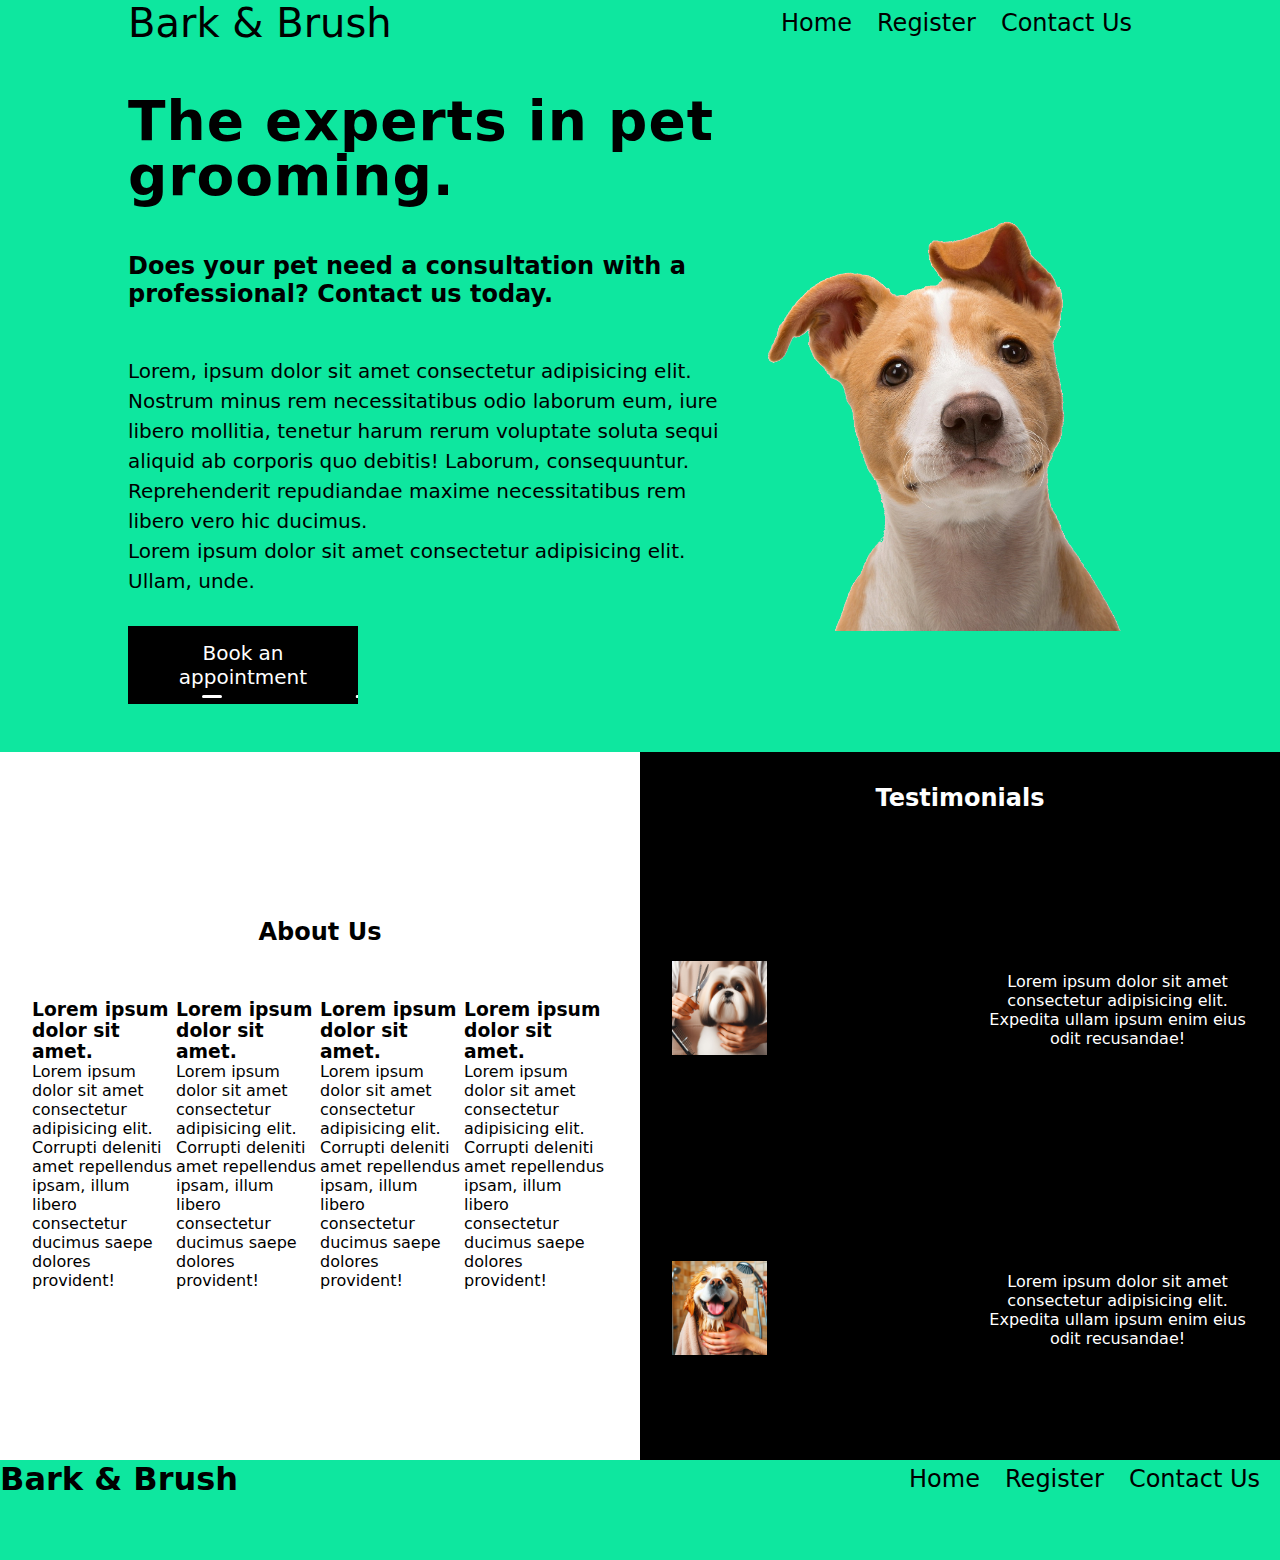
<file: index.html>
<!DOCTYPE html>
<html lang="en">
<head>
    <meta charset="UTF-8">
    <meta name="viewport" content="width=device-width, initial-scale=1.0">
    <link rel="stylesheet" href="./styles/main.css">
    <link rel="preconnect" href="https://fonts.googleapis.com">
    <link rel="preconnect" href="https://fonts.gstatic.com" crossorigin>
    <link href="https://fonts.googleapis.com/css2?family=Montserrat:ital,wght@0,100..900;1,100..900&display=swap" rel="stylesheet">
    <title>Bark & Brush</title>
</head>
<body>
    <header class="site-header">
        <div class="container flex-container margin-b30">
            <h1>Bark & Brush</h1>
            <nav>
                <a href="index.html">Home</a>
                <a href="register.html">Register</a>
                <a href="#">Contact Us</a>
            </nav>
        </div>
        <div class="container flex-container">
            <div class="header-text margin-b30">
                <p class="main-text margin-b30">The experts in pet grooming.</p>
                <p class="secondary-text margin-b30">Does your pet need a consultation with a professional? Contact us today.</p>
                <p class="normal-text">Lorem, ipsum dolor sit amet consectetur adipisicing elit. Nostrum minus rem necessitatibus odio laborum eum, iure libero mollitia, tenetur harum rerum voluptate soluta sequi aliquid ab corporis quo debitis! Laborum, consequuntur. Reprehenderit repudiandae maxime necessitatibus rem libero vero hic ducimus.</p>
                <p class="normal-text">Lorem ipsum dolor sit amet consectetur adipisicing elit. Ullam, unde.</p>

                <a class= "btn" href="register.html">Book an appointment</a>
            </div>
            <div class="header-img">
                <img src="./img/dog-67.png" alt="dog">
            </div>
        </div>
    </header>
    <main class="flex-container">
        <section class="container more-about-us margin-b30">
            <h1 class="secondary-text centered-text margin-b30">About Us</h1>
            <div class="grid-container">
                <div class="container">
                    <h3>Lorem ipsum dolor sit amet.</h3>
                    <p>Lorem ipsum dolor sit amet consectetur adipisicing elit. Corrupti deleniti amet repellendus ipsam, illum libero consectetur ducimus saepe dolores provident!</p>
                </div>
                <div class="container">
                    <h3>Lorem ipsum dolor sit amet.</h3>
                    <p>Lorem ipsum dolor sit amet consectetur adipisicing elit. Corrupti deleniti amet repellendus ipsam, illum libero consectetur ducimus saepe dolores provident!</p>
                </div>
                <div class="container">
                    <h3>Lorem ipsum dolor sit amet.</h3>
                    <p>Lorem ipsum dolor sit amet consectetur adipisicing elit. Corrupti deleniti amet repellendus ipsam, illum libero consectetur ducimus saepe dolores provident!</p>
                </div>
                <div class="container">
                    <h3>Lorem ipsum dolor sit amet.</h3>
                    <p>Lorem ipsum dolor sit amet consectetur adipisicing elit. Corrupti deleniti amet repellendus ipsam, illum libero consectetur ducimus saepe dolores provident!</p>
                </div>
            </div>
        </section>
        <section class="container margin-b30 testimonials">
            <h2 class="secondary-text centered-text margin-b30">Testimonials</h2>
            <div class="testimonial-container">
                <div>
                    <img class="testimonial-img" src="./img/testimonial1.jpg" alt="testimonialdog1">
                </div>
                <div>
                    <p class="centered-text">Lorem ipsum dolor sit amet consectetur adipisicing elit. Expedita ullam ipsum enim eius odit recusandae!</p>
                </div>
            </div>
            <div class="testimonial-container">
                <div>
                    <img class="testimonial-img" src="./img/testimonial2.jpg" alt="testimonialdog2">
                </div>
                <div>
                <p class="centered-text">Lorem ipsum dolor sit amet consectetur adipisicing elit. Expedita ullam ipsum enim eius odit recusandae!</p>
                </div>
            </div>
        </section>
    </main>
    <footer class="site-footer">
        <div class="flex-container">
            <h1>Bark & Brush</h1>
            <nav>
                <a href="index.html">Home</a>
                <a href="register.html">Register</a>
                <a href="#">Contact Us</a>
            </nav>
        </div>
    </footer>
</body>
</html>
</file>
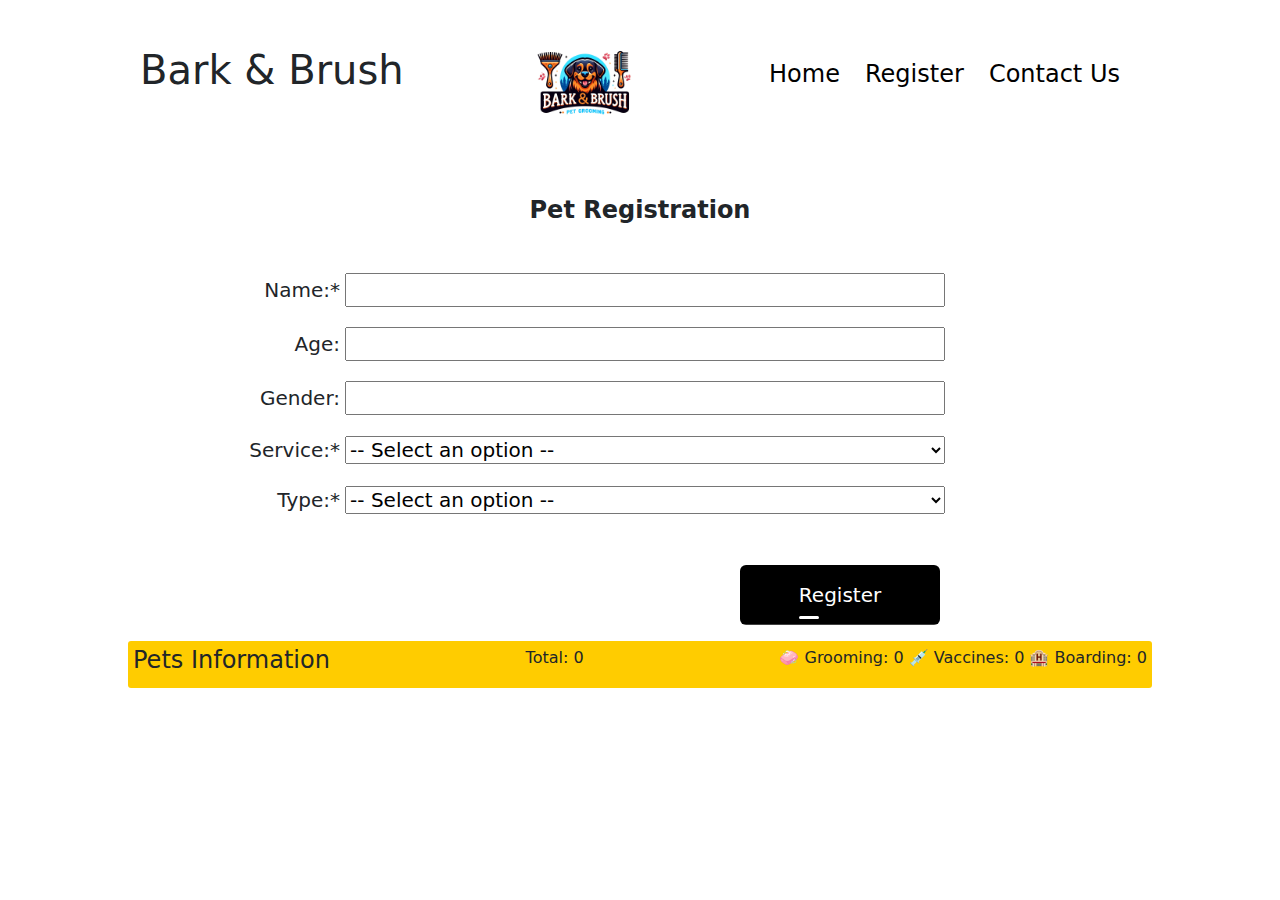
<file: register.html>
<!DOCTYPE html>
<html lang="en">
<head>
    <meta charset="UTF-8">
    <meta name="viewport" content="width=device-width, initial-scale=1.0">
    <link rel="stylesheet" href="https://cdn.jsdelivr.net/npm/bootstrap@5.3.3/dist/css/bootstrap.min.css">
    <link rel="stylesheet" href="./styles/main.css">
    <link rel="preconnect" href="https://fonts.googleapis.com">
    <link rel="preconnect" href="https://fonts.gstatic.com" crossorigin>
    <link href="https://fonts.googleapis.com/css2?family=Montserrat:ital,wght@0,100..900;1,100..900&display=swap" rel="stylesheet">
    <title>Bark & Brush</title>
</head>
<body>
    <header>
        <div class="container flex-container margin-b30">            
            <h1>Bark & Brush</h1>
            <div class="logo">
                <img src="./img/bark&brushlogo.jpeg" alt="doglogo">
            </div>
            <nav>
                <a href="index.html">Home</a>
                <a href="register.html">Register</a>
                <a href="#">Contact Us</a>
            </nav>
        </div>
    </header>
    <main class="container">
        <h2 class="secondary-text centered-text margin-b30">Pet Registration</h2>
        <div>
            <div class="input-control">
                <label>Name:*</label>
                <input type="text" id="txtName">
            </div>
            <div class="input-control">
                <label>Age:</label>
                <input type="number" id="txtAge">
            </div>
            <div class="input-control">
                <label>Gender:</label>
                <input type="text" id="txtGender">
            </div>
            <div class="input-control">
                <label>Service:*</label>
                <select id="txtService">
                    <option value="" selected disabled>-- Select an option --</option>
                    <option value="Grooming">🧼 Grooming</option>
                    <option value="Vaccines">💉 Vaccines</option>
                    <option value="Boarding">🏨 Boarding</option>
                </select>
            </div>
            <div class="input-control">
                <label>Type:*</label>
                <select id="txtBreed">
                    <option value="" selected disabled>-- Select an option --</option>
                    <option value="Dog">🐕 Dog</option>
                    <option value="Cat">🐈 Cat</option>
                    <option value="Other">🐦 Other</option>
                </select>
            </div>
            <div class="btn-container">
                <button class="btn" onclick="register();">Register</button>
            </div>
        </div>
    </main>
    
    <div id="petList"></div>
    <div class="petsInfo container">
        <h4 class="light-text">Pets Information</h4>
        <label>Total: <span id="totalPets"></span></label>

        <div>
            <label>🧼 Grooming: <span id="totalGrooming">0</span></label>
            <label>💉 Vaccines: <span id="totalVaccines">0</span></label>
            <label>🏨 Boarding: <span id="totalBoarding">0</span></label>
        </div>
    </div>
    <div class="container" id="pets"></div>
    <script src="./scripts/register.js"></script>
    <script src="./scripts/display.js"></script>
</body>
</html>
</file>
<file: styles/main.css>
/*global*/
*{
    margin: 0;
    padding: 0;
}
body{
    font-family: system-ui, -apple-system, BlinkMacSystemFont, 'Segoe UI', Roboto, Oxygen, Ubuntu, Cantarell, 'Open Sans', 'Helvetica Neue', sans-serif;
}
img{
    max-width: 100%;
    image-rendering: auto;
}
a{
    text-decoration: none;
}
::-webkit-scrollbar{
    display: none;
    -ms-overflow-style: none;
}
/*utilities*/
.container{
    width: 80%;
    margin-left: auto;
    margin-right: auto;
}
.flex-container{
    display: flex;
    justify-content: space-between;
    align-items: center;
}
.margin-b30{
    margin-bottom: 3rem;
}
.margin-b80{
    margin-bottom: 8rem;
}
.main-text{
    font-weight: 900;
    font-size: 55px;
    line-height: 1;
    letter-spacing: 1px;
}
.secondary-text{
    font-weight: 700;
    font-size: 24px;
}
.normal-text{
    font-size: 20px;
    line-height: 1.5;
    font-weight: 400;
}
.light-text{
    font-weight: 300;
}
.centered-text{
    text-align: center;
}
.btn{
    display: block;
    width: 200px;
    background-color: rgb(0, 0, 0);
    color: white;
    padding: 15px;
    text-align: center;
    margin-top: 30px;
    font-size: 20px;
    border: none;
    position: relative;
    clip-path: polygon(0 0, 100% 0, 100% 100%, 0% 100%);

    &:before, &:after {
        position: absolute;
        content: '';
        border-bottom: 3px solid white;
        border-radius: 1em;
        bottom: .3em;
        transition: transform .5s cubic-bezier(0.075, 0.82, 0.165, 1);
    }

    &:before {
        width: 1em;
        transform-origin: left;
    }

    &:after {
        width: 82%;
        left: 1em;
        transform: translateX(110%);
    }

    &:hover:before {
        transform: scaleX(0.3);
    }

    &:hover:after {
        transform: translateX(0);
    }
}
/*header*/
.site-header{
    background-color: rgb(14, 231, 159);
}
.site-header h1{
    font-weight: 300;
    font-size: 40px;
}
nav a{
    color: black;
    font-weight: 300;
    font-size: 24px;
    margin-right: 20px;
}
.header-text{
    width: 60%;
}
.header-img{
    width: 40%;
}
.logo{
    padding-top: 3rem;
    width: 10%;
}
/*more about us section*/
.more-about-us{
    width: 100%;
    margin-bottom: 0;
    padding-left: 2rem;
    padding-right: 2rem;
}
.grid-container{
    display: flex;
    justify-content: space-between;
    align-items: center;
    height: 300px;
}
/*testimonials*/
.testimonials{
    background-color: #000000;
    color: white;
    width: 100%;
    padding-top: 2rem;
    padding-left: 2rem;
    padding-right: 2rem;
    margin-bottom: 0;
}
.testimonial-container{
    display: flex;
    justify-content: space-between;
    align-items: center;
    height: 300px;
}
.testimonial-img{
    width: 30%;
    height: 25%;
}
/*footer*/
.site-footer{
    background-color:  rgb(14, 231, 159);
    padding: center;
    height: 100px;
}
nav a{
    color: black;
    font-weight: 300;
    font-size: 24px;
    margin-right: 20px;
}
/*register page*/
.input-control{
    margin-bottom: 20px;
}
.input-control label{
    display: inline-block;
    font-size: 20px;
    width: 20%;
    text-align: right;
}
.input-control input,
.input-control select{
    font-size: 20px;
    width: 60%;
}
.btn-container{
    width: 80%;
    display: flex;
    justify-content: flex-end;
}
.alert-error{
    border: 1px solid red;
}

/*pet card*/
#pets{
    display: grid;
    grid-template-columns: repeat(3,1fr);
    column-gap: 1rem;
    margin-top: 3rem;
}
.petCard{
    background-color: #dedede;
    border: 1px solid lightgray;
    padding: 1rem;
    border-radius: 1rem;
}
.petsInfo{
    display: flex;
    justify-content: space-between;
    background-color: #ffcc00;
    margin: 1rem auto;
    padding: 5px;
    border-radius: 3px;
}

.grooming{
    background-color: lightcyan;
}
.vaccines{
    background-color: lightcoral;
}
.boarding{
    background-color: lightgreen;
}
</file>
